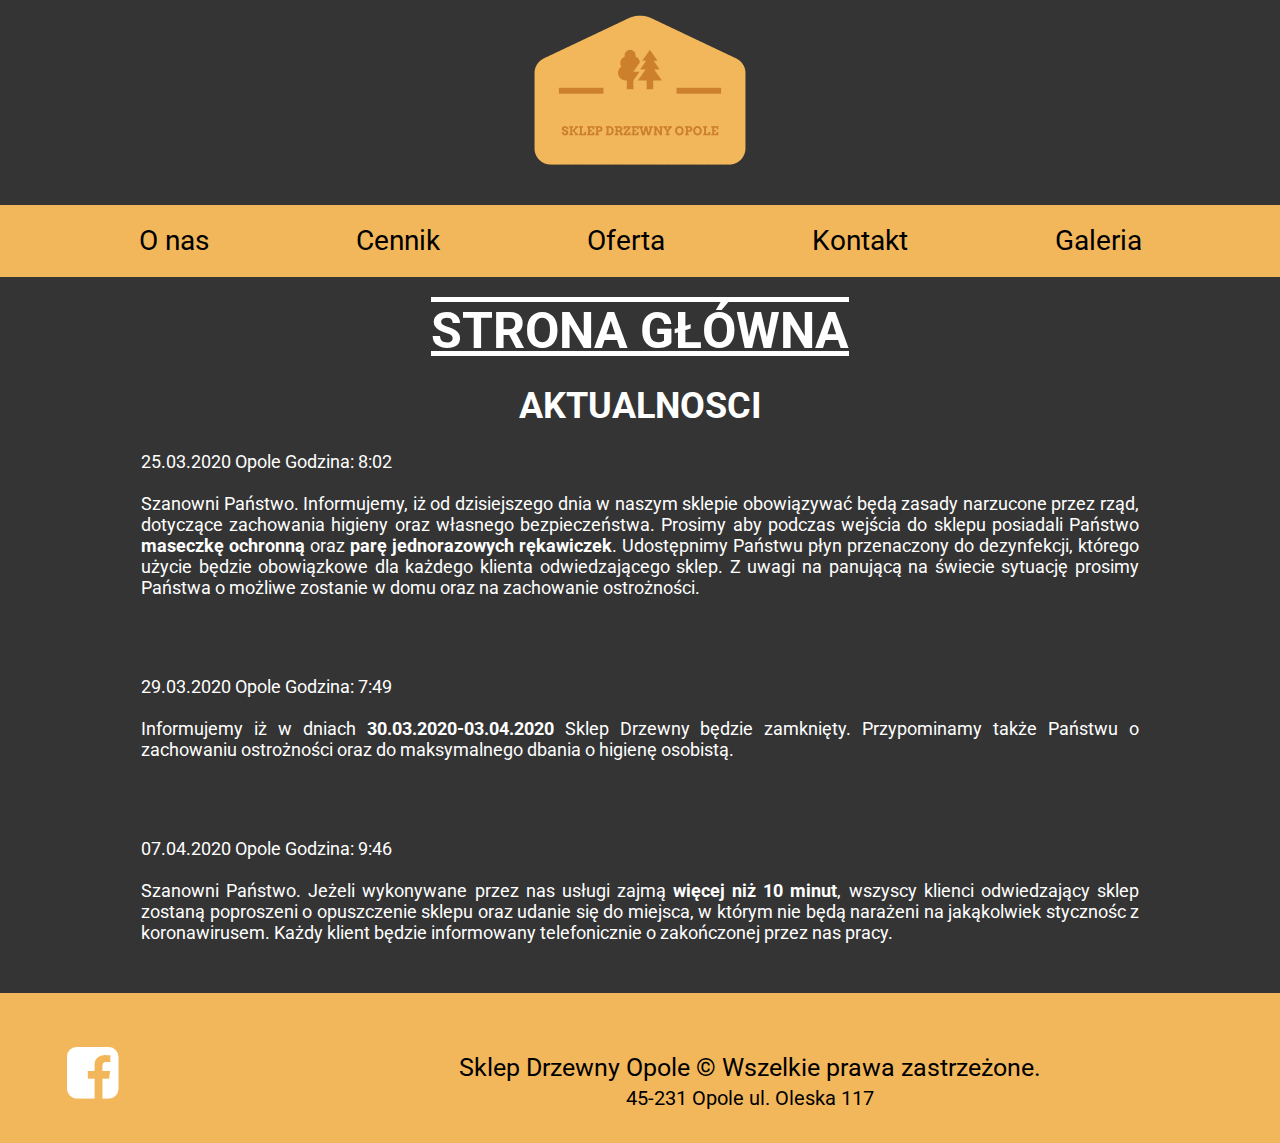
<file: index.html>
<!DOCTYPE html>
<html lang="pl">

<head>
    <meta charset="utf-8" />
    <title>SKLEP DRZEWNY</title>
    <meta name="description" content="Sklep Drzewny Opole. Ul. Oleska" />
    <meta name="keywords" content="sklep, drzewny, drewno" />
    <meta http-equiv="X-UA-Compatible" content="IE=edge,chrome=1" />
    <!--  STYLESHEETS -->
    <link rel="stylesheet" href="css/style1.css" type="text/css" />
    <link rel="stylesheet" href="css/fontello.css" type="text/css" />
    <link href="https://fonts.googleapis.com/css2?family=Roboto:ital,wght@0,300;0,700;1,400&display=swap" rel="stylesheet" />

</head>

<body>
    <div id="wrapper">
        <header>
            <div class="logotrnsp"> <!-- TODO:JEBNIJ TU H1 Z NAZWĄ JAK NIE ZADZIAŁA DIV  -->
                <a href="index.html"><img src="images/LOGOSEK1.png" alt="LOGO" /></a>
            </div>
            <nav>
                <ul class="navbar">
                    <li><a href='onas.html'>O nas</a></li>
                    <li><a href='cennik.html'>Cennik</a></li>
                    <li><a href='oferta.html'>Oferta</a></li>
                    <li><a href='kontakt.html'>Kontakt</a></li>
                    <li><a href='galeria.html'>Galeria</a></li>
                </ul>
            </nav>
        </header>
        <main>
            <h2 class="HP"> STRONA GŁÓWNA</h2>
            <div class="mainsite">
                <section class="POST">
                    <h1 class="AKTUALNOSCI">AKTUALNOSCI</h1>
                    <p class="post">
                        25.03.2020 Opole Godzina: 8:02
                        <br></br>
                        Szanowni Państwo. Informujemy, iż od dzisiejszego dnia w naszym sklepie obowiązywać będą zasady narzucone przez rząd, dotyczące zachowania higieny oraz własnego bezpieczeństwa.
                        Prosimy aby podczas wejścia do sklepu posiadali Państwo <b>maseczkę ochronną</b> oraz <b>parę jednorazowych rękawiczek</b>. Udostępnimy Państwu płyn przenaczony do dezynfekcji, którego użycie będzie obowiązkowe dla każdego klienta odwiedzającego sklep. Z uwagi na panującą na świecie sytuację prosimy Państwa o możliwe zostanie w domu oraz na zachowanie ostrożności.
                    </p>
                    <br />
                    <br />
                    <p>
                        29.03.2020 Opole Godzina: 7:49
                        <br></br>
                        Informujemy iż w dniach <b>30.03.2020-03.04.2020</b> Sklep Drzewny będzie zamknięty. Przypominamy także Państwu o zachowaniu ostrożności oraz do maksymalnego dbania o higienę osobistą.
                    </p>
                    <br />
                    <br />
                    <p>
                        07.04.2020 Opole Godzina: 9:46
                        <br></br>
                        Szanowni Państwo. Jeżeli wykonywane przez nas usługi zajmą <b>więcej niż 10 minut</b>, wszyscy klienci odwiedzający sklep zostaną poproszeni o opuszczenie sklepu oraz udanie się do miejsca, w którym nie będą narażeni na jakąkolwiek stycznośc z koronawirusem.
                        Każdy klient będzie informowany telefonicznie o zakończonej przez nas pracy.
                    </p>
                </section>


            </div>
        </main>
        <footer>
            <div class="footerdiv">
                <div class="FB">
                    <a href="https://www.facebook.com/" target="_blank" class="link"><i class="icon-facebook-squared"></i></a>
                </div>
                <div class="footerinfo">
                    Sklep Drzewny Opole &copy; Wszelkie prawa zastrzeżone.
                    <br />
                    <span class="ADRES"> 45-231 Opole ul. Oleska 117</span>
                </div>
                <div style="clear:both"></div>

            </div>

        </footer>
    </div>



</body>

</html>
</file>
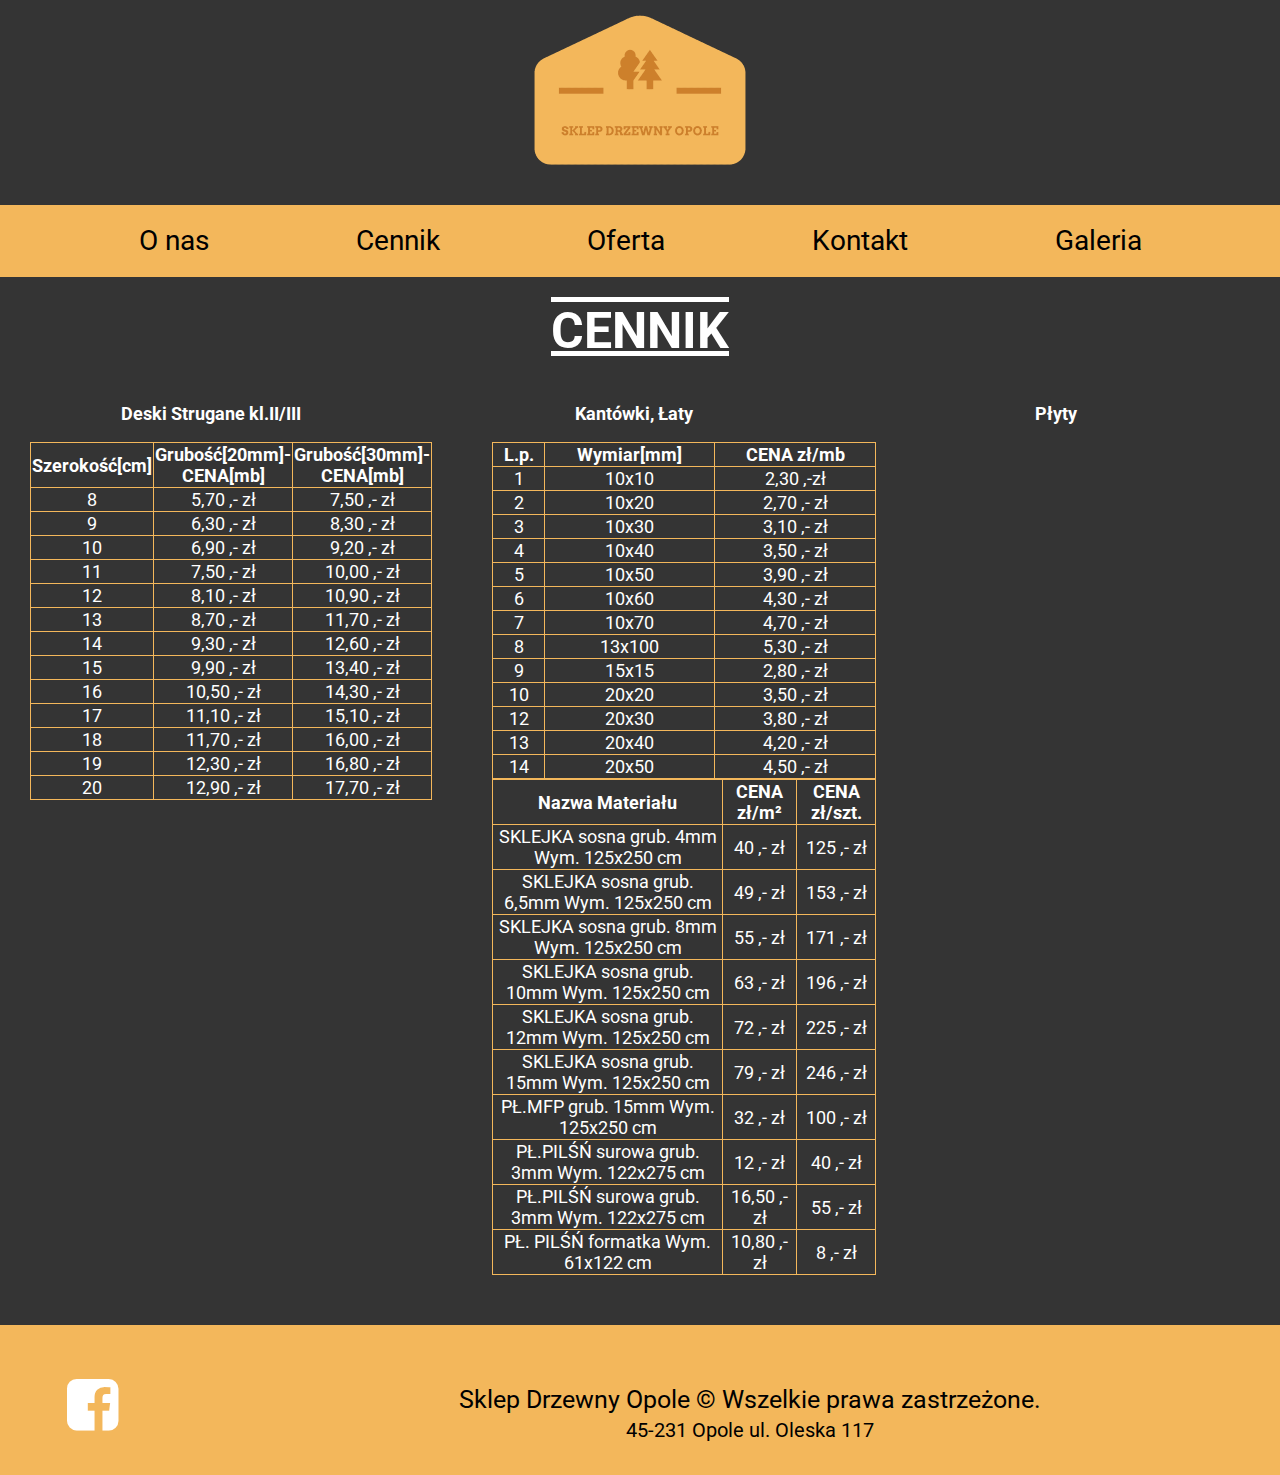
<file: cennik.html>
<!DOCTYPE html>
<html lang="pl">

<head>
    <meta charset="utf-8" />
    <title>SKLEP DRZEWNY</title>
    <meta name="description" content="Sklep Drzewny Opole. Ul. Oleska" />
    <meta name="keywords" content="sklep, drzewny, drewno" />
    <meta http-equiv="X-UA-Compatible" content="IE=edge,chrome=1" />
    <!--  STYLESHEETS -->
    <link rel="stylesheet" href="css/style1.css" type="text/css" />
    <link rel="stylesheet" href="css/fontello.css" type="text/css" />
    <link href="https://fonts.googleapis.com/css2?family=Roboto:ital,wght@0,300;0,700;1,400&display=swap" rel="stylesheet" />
    <style>
    p {
        float: left;
        width: 33%;
        text-align: center;
    }
    </style>

</head>

<body>
    <div id="wrapper">
        <header>
            <div class="logotrnsp"> <!-- TODO:JEBNIJ TU H1 Z NAZWĄ JAK NIE ZADZIAŁA DIV  -->
                <a href="index.html"><img src="images/LOGOSEK1.png" alt="LOGO" /></a>
            </div>
            <nav>
                <ul class="navbar">
                    <li><a href='onas.html'>O nas</a></li>
                    <li><a href='cennik.html'>Cennik</a></li>
                    <li><a href='oferta.html'>Oferta</a></li>
                    <li><a href='kontakt.html'>Kontakt</a></li>
                    <li><a href='galeria.html'>Galeria</a></li>
                </ul>
            </nav>
        </header>
        <main>
            <h2 class="HP"> CENNIK</h2>
            <p><b>Deski Strugane kl.II/III</b></p>
            <p><b>Kantówki, Łaty</b></p>
            <p><b>Płyty</b></p>
                <div class="TABLECONT">
                    <table style="float:left;">
                        <tr>
                            <th>Szerokość[cm]</th>
                            <th>Grubość[20mm]-CENA[mb]</th>
                            <th>Grubość[30mm]-CENA[mb]</th>
                        </tr>
                        <tr>
                            <td>8</td>
                            <td>5,70 ,- zł</td>
                            <td>7,50 ,- zł</td>
                        </tr>
                        <tr>
                            <td>9</td>
                            <td>6,30 ,- zł</td>
                            <td>8,30 ,- zł</td>
                        </tr>
                        <tr>
                            <td>10</td>
                            <td>6,90 ,- zł</td>
                            <td>9,20 ,- zł</td>
                        </tr>
                        <tr>
                            <td>11</td>
                            <td>7,50 ,- zł</td>
                            <td>10,00 ,- zł</td>
                        </tr>
                        <tr>
                            <td>12</td>
                            <td>8,10 ,- zł</td>
                            <td>10,90 ,- zł</td>
                        </tr>
                        <tr>
                            <td>13</td>
                            <td>8,70 ,- zł</td>
                            <td>11,70 ,- zł</td>
                        </tr>
                        <tr>
                            <td>14</td>
                            <td>9,30 ,- zł</td>
                            <td>12,60 ,- zł</td>
                        </tr>
                        <tr>
                            <td>15</td>
                            <td>9,90 ,- zł</td>
                            <td>13,40 ,- zł</td>
                        </tr>
                        <tr>
                            <td>16</td>
                            <td>10,50 ,- zł</td>
                            <td>14,30 ,- zł</td>
                        </tr>
                        <tr>
                            <td>17</td>
                            <td>11,10 ,- zł</td>
                            <td>15,10 ,- zł</td>
                        </tr>
                        <tr>
                            <td>18</td>
                            <td>11,70 ,- zł</td>
                            <td>16,00 ,- zł</td>
                        </tr>
                        <tr>
                            <td>19</td>
                            <td>12,30 ,- zł</td>
                            <td>16,80 ,- zł</td>
                        </tr>
                        <tr>
                            <td>20</td>
                            <td>12,90 ,- zł</td>
                            <td>17,70 ,- zł</td>
                        </tr>
                    </table>
                    <table style="float:left;">
                        <tr>
                            <th>L.p.</th>
                            <th>Wymiar[mm]</th>
                            <th>CENA zł/mb</th>
                        </tr>
                        <tr>
                            <td>1</td>
                            <td>10x10</td>
                            <td>2,30 ,-zł</td>
                        </tr>
                        <tr>
                            <td>2</td>
                            <td>10x20</td>
                            <td>2,70 ,- zł</td>
                        </tr>
                        <tr>
                            <td>3</td>
                            <td>10x30</td>
                            <td>3,10 ,- zł</td>
                        </tr>
                        <tr>
                            <td>4</td>
                            <td>10x40</td>
                            <td>3,50 ,- zł</td>
                        </tr>
                        <tr>
                            <td>5</td>
                            <td>10x50</td>
                            <td>3,90 ,- zł</td>
                        </tr>
                        <tr>
                            <td>6</td>
                            <td>10x60</td>
                            <td>4,30 ,- zł</td>
                        </tr>
                        <tr>
                            <td>7</td>
                            <td>10x70</td>
                            <td>4,70 ,- zł</td>
                        </tr>
                        <tr>
                            <td>8</td>
                            <td>13x100</td>
                            <td>5,30 ,- zł</td>
                        </tr>
                        <tr>
                            <td>9</td>
                            <td>15x15</td>
                            <td>2,80 ,- zł</td>
                        </tr>
                        <tr>
                            <td>10</td>
                            <td>20x20</td>
                            <td>3,50 ,- zł</td>
                        </tr>
                        <tr>
                            <td>12</td>
                            <td>20x30</td>
                            <td>3,80 ,- zł</td>
                        </tr>
                        <tr>
                            <td>13</td>
                            <td>20x40</td>
                            <td>4,20 ,- zł</td>
                        </tr>
                        <tr>
                            <td>14</td>
                            <td>20x50</td>
                            <td>4,50 ,- zł</td>
                        </tr>
                    </table>
                    <table style="float:left;">
                        <tr>
                            <th>Nazwa Materiału</th>
                            <th>CENA zł/m&#178;</th>
                            <th>CENA zł/szt.</th>
                        </tr>
                        <tr>
                            <td>SKLEJKA sosna grub. 4mm Wym. 125x250 cm</td>
                            <td>40 ,- zł</td>
                            <td>125 ,- zł</td>
                        </tr>
                        <tr>
                            <td>SKLEJKA sosna grub. 6,5mm Wym. 125x250 cm</td>
                            <td>49 ,- zł</td>
                            <td>153 ,- zł</td>
                        </tr>
                        <tr>
                            <td>SKLEJKA sosna grub. 8mm Wym. 125x250 cm</td>
                            <td>55 ,- zł</td>
                            <td>171 ,- zł</td>
                        </tr>
                        <tr>
                            <td>SKLEJKA sosna grub. 10mm Wym. 125x250 cm</td>
                            <td>63 ,- zł</td>
                            <td>196 ,- zł</td>
                        </tr>
                        <tr>
                            <td>SKLEJKA sosna grub. 12mm Wym. 125x250 cm</td>
                            <td>72 ,- zł</td>
                            <td>225 ,- zł</td>
                        </tr>
                        <tr>
                            <td>SKLEJKA sosna grub. 15mm Wym. 125x250 cm</td>
                            <td>79 ,- zł</td>
                            <td> 246 ,- zł</td>
                        </tr>
                        <tr>
                            <td>PŁ.MFP grub. 15mm Wym. 125x250 cm</td>
                            <td>32 ,- zł</td>
                            <td>100 ,- zł</td>
                        </tr>
                        <tr>
                            <td>PŁ.PILŚŃ surowa grub. 3mm Wym. 122x275 cm</td>
                            <td>12 ,- zł</td>
                            <td>40 ,- zł</td>
                        </tr>
                        <tr>
                            <td>PŁ.PILŚŃ surowa grub. 3mm Wym. 122x275 cm</td>
                            <td>16,50 ,- zł</td>
                            <td>55 ,- zł</td>
                        </tr>
                        <tr>
                            <td>PŁ. PILŚŃ formatka Wym. 61x122 cm</td>
                            <td>10,80 ,- zł</td>
                            <td>8 ,- zł</td>
                        </tr>

                    </table>
                    <div style="clear:both"></div>
                </div>
        </main>
        <footer>
            <div class="footerdiv">
                <div class="FB">
                    <a href="https://www.facebook.com/" target="_blank" class="link"><i class="icon-facebook-squared"></i></a>
                </div>
                <div class="footerinfo">
                    Sklep Drzewny Opole &copy; Wszelkie prawa zastrzeżone.
                    <br />
                    <span class="ADRES"> 45-231 Opole ul. Oleska 117</span>
                </div>
                <div style="clear:both"></div>

            </div>

        </footer>
    </div>



</body>

</html>
</file>
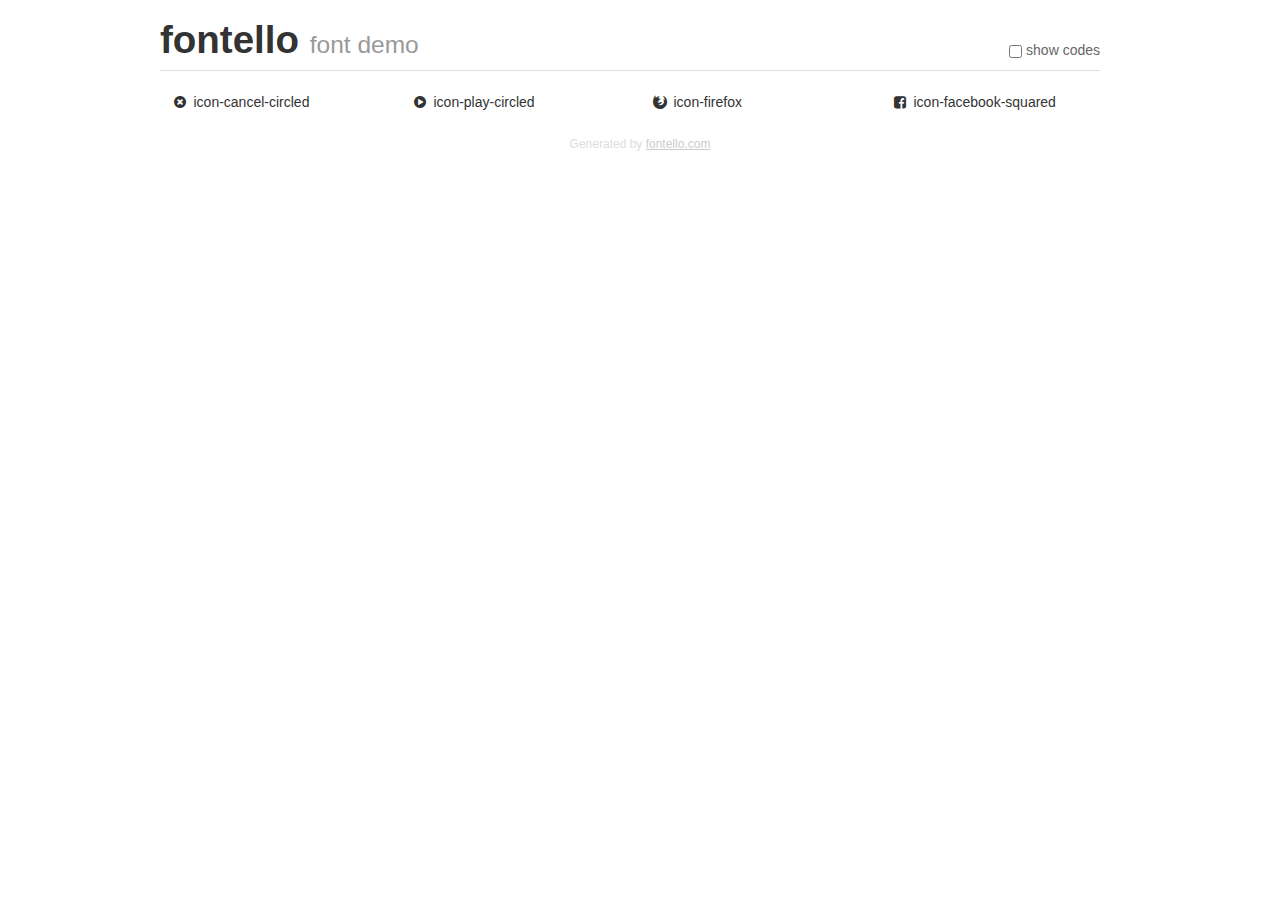
<file: demo.html>
<!DOCTYPE html>
<html>
  <head><!--[if lt IE 9]><script language="javascript" type="text/javascript" src="//html5shim.googlecode.com/svn/trunk/html5.js"></script><![endif]-->
    <meta charset="UTF-8"><style>/*
 * Bootstrap v2.2.1
 *
 * Copyright 2012 Twitter, Inc
 * Licensed under the Apache License v2.0
 * http://www.apache.org/licenses/LICENSE-2.0
 *
 * Designed and built with all the love in the world @twitter by @mdo and @fat.
 */
.clearfix {
  *zoom: 1;
}
.clearfix:before,
.clearfix:after {
  display: table;
  content: "";
  line-height: 0;
}
.clearfix:after {
  clear: both;
}
html {
  font-size: 100%;
  -webkit-text-size-adjust: 100%;
  -ms-text-size-adjust: 100%;
}
a:focus {
  outline: thin dotted #333;
  outline: 5px auto -webkit-focus-ring-color;
  outline-offset: -2px;
}
a:hover,
a:active {
  outline: 0;
}
button,
input,
select,
textarea {
  margin: 0;
  font-size: 100%;
  vertical-align: middle;
}
button,
input {
  *overflow: visible;
  line-height: normal;
}
button::-moz-focus-inner,
input::-moz-focus-inner {
  padding: 0;
  border: 0;
}
body {
  margin: 0;
  font-family: "Helvetica Neue", Helvetica, Arial, sans-serif;
  font-size: 14px;
  line-height: 20px;
  color: #333;
  background-color: #fff;
}
a {
  color: #08c;
  text-decoration: none;
}
a:hover {
  color: #005580;
  text-decoration: underline;
}
.row {
  margin-left: -20px;
  *zoom: 1;
}
.row:before,
.row:after {
  display: table;
  content: "";
  line-height: 0;
}
.row:after {
  clear: both;
}
[class*="span"] {
  float: left;
  min-height: 1px;
  margin-left: 20px;
}
.container,
.navbar-static-top .container,
.navbar-fixed-top .container,
.navbar-fixed-bottom .container {
  width: 940px;
}
.span12 {
  width: 940px;
}
.span11 {
  width: 860px;
}
.span10 {
  width: 780px;
}
.span9 {
  width: 700px;
}
.span8 {
  width: 620px;
}
.span7 {
  width: 540px;
}
.span6 {
  width: 460px;
}
.span5 {
  width: 380px;
}
.span4 {
  width: 300px;
}
.span3 {
  width: 220px;
}
.span2 {
  width: 140px;
}
.span1 {
  width: 60px;
}
[class*="span"].pull-right,
.row-fluid [class*="span"].pull-right {
  float: right;
}
.container {
  margin-right: auto;
  margin-left: auto;
  *zoom: 1;
}
.container:before,
.container:after {
  display: table;
  content: "";
  line-height: 0;
}
.container:after {
  clear: both;
}
p {
  margin: 0 0 10px;
}
.lead {
  margin-bottom: 20px;
  font-size: 21px;
  font-weight: 200;
  line-height: 30px;
}
small {
  font-size: 85%;
}
h1 {
  margin: 10px 0;
  font-family: inherit;
  font-weight: bold;
  line-height: 20px;
  color: inherit;
  text-rendering: optimizelegibility;
}
h1 small {
  font-weight: normal;
  line-height: 1;
  color: #999;
}
h1 {
  line-height: 40px;
}
h1 {
  font-size: 38.5px;
}
h1 small {
  font-size: 24.5px;
}
body {
  margin-top: 90px;
}
.header {
  position: fixed;
  top: 0;
  left: 50%;
  margin-left: -480px;
  background-color: #fff;
  border-bottom: 1px solid #ddd;
  padding-top: 10px;
  z-index: 10;
}
.footer {
  color: #ddd;
  font-size: 12px;
  text-align: center;
  margin-top: 20px;
}
.footer a {
  color: #ccc;
  text-decoration: underline;
}
.the-icons {
  font-size: 14px;
  line-height: 24px;
}
.switch {
  position: absolute;
  right: 0;
  bottom: 10px;
  color: #666;
}
.switch input {
  margin-right: 0.3em;
}
.codesOn .i-name {
  display: none;
}
.codesOn .i-code {
  display: inline;
}
.i-code {
  display: none;
}
@font-face {
      font-family: 'fontello';
      src: url('./font/fontello.eot?74017605');
      src: url('./font/fontello.eot?74017605#iefix') format('embedded-opentype'),
           url('./font/fontello.woff?74017605') format('woff'),
           url('./font/fontello.ttf?74017605') format('truetype'),
           url('./font/fontello.svg?74017605#fontello') format('svg');
      font-weight: normal;
      font-style: normal;
    }
     
     
    .demo-icon
    {
      font-family: "fontello";
      font-style: normal;
      font-weight: normal;
      speak: none;
     
      display: inline-block;
      text-decoration: inherit;
      width: 1em;
      margin-right: .2em;
      text-align: center;
      /* opacity: .8; */
     
      /* For safety - reset parent styles, that can break glyph codes*/
      font-variant: normal;
      text-transform: none;
     
      /* fix buttons height, for twitter bootstrap */
      line-height: 1em;
     
      /* Animation center compensation - margins should be symmetric */
      /* remove if not needed */
      margin-left: .2em;
     
      /* You can be more comfortable with increased icons size */
      /* font-size: 120%; */
     
      /* Font smoothing. That was taken from TWBS */
      -webkit-font-smoothing: antialiased;
      -moz-osx-font-smoothing: grayscale;
     
      /* Uncomment for 3D effect */
      /* text-shadow: 1px 1px 1px rgba(127, 127, 127, 0.3); */
    }
     </style>
    <link rel="stylesheet" href="css/animation.css"><!--[if IE 7]><link rel="stylesheet" href="css/" + font.fontname + "-ie7.css"><![endif]-->
    <script>
      function toggleCodes(on) {
        var obj = document.getElementById('icons');
      
        if (on) {
          obj.className += ' codesOn';
        } else {
          obj.className = obj.className.replace(' codesOn', '');
        }
      }
      
    </script>
  </head>
  <body>
    <div class="container header">
      <h1>fontello <small>font demo</small></h1>
      <label class="switch">
        <input type="checkbox" onclick="toggleCodes(this.checked)">show codes
      </label>
    </div>
    <div class="container" id="icons">
      <div class="row">
        <div class="the-icons span3" title="Code: 0xe800"><i class="demo-icon icon-cancel-circled">&#xe800;</i> <span class="i-name">icon-cancel-circled</span><span class="i-code">0xe800</span></div>
        <div class="the-icons span3" title="Code: 0xf144"><i class="demo-icon icon-play-circled">&#xf144;</i> <span class="i-name">icon-play-circled</span><span class="i-code">0xf144</span></div>
        <div class="the-icons span3" title="Code: 0xf269"><i class="demo-icon icon-firefox">&#xf269;</i> <span class="i-name">icon-firefox</span><span class="i-code">0xf269</span></div>
        <div class="the-icons span3" title="Code: 0xf308"><i class="demo-icon icon-facebook-squared">&#xf308;</i> <span class="i-name">icon-facebook-squared</span><span class="i-code">0xf308</span></div>
      </div>
    </div>
    <div class="container footer">Generated by <a href="http://fontello.com">fontello.com</a></div>
  </body>
</html>
</file>
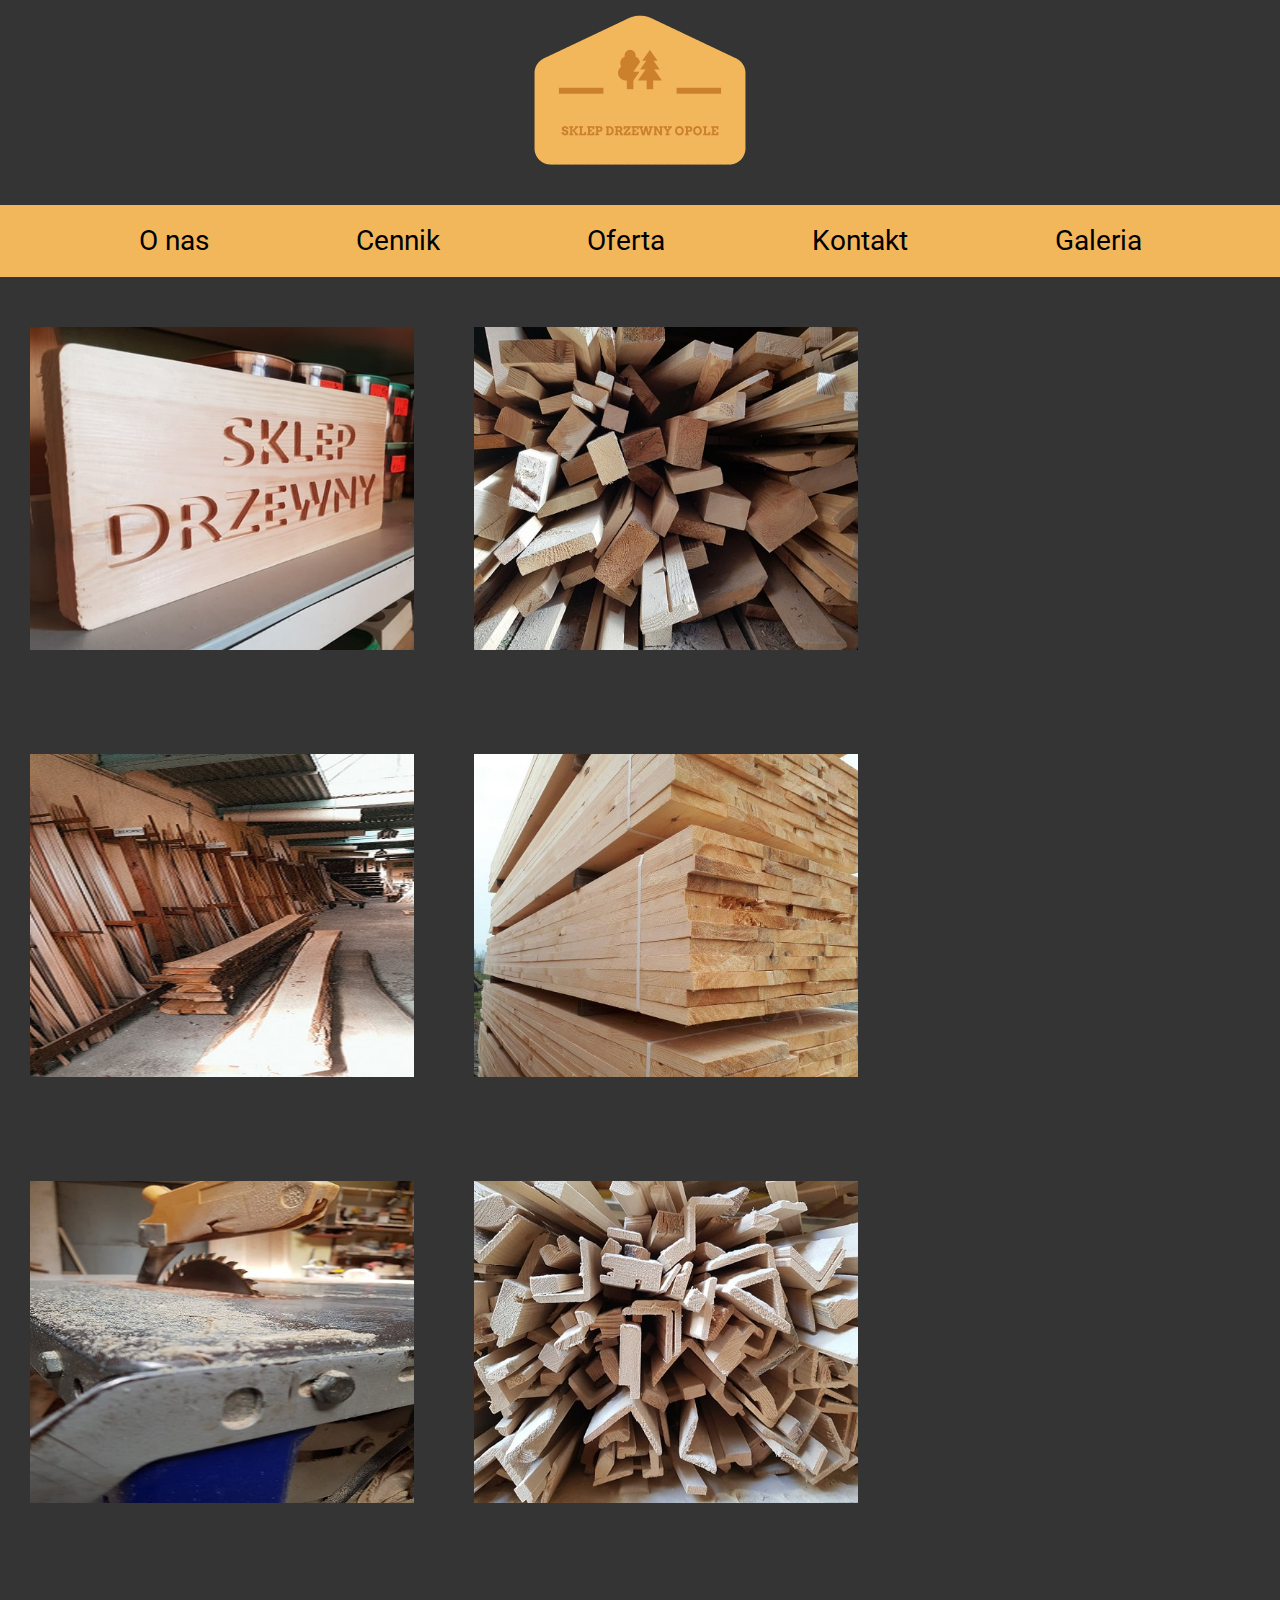
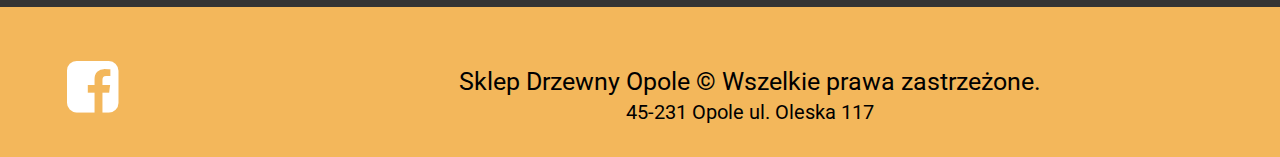
<file: galeria.html>
<!DOCTYPE html>
<html lang="pl">

<head>
    <meta charset="utf-8" >
    <title>SKLEP DRZEWNY</title>
    <meta name="description" content="Sklep Drzewny Opole. Ul. Oleska" >
    <meta name="keywords" content="sklep, drzewny, drewno" >
    <meta http-equiv="X-UA-Compatible" content="IE=edge,chrome=1" >
    <!--  STYLESHEETS -->
    <link rel="stylesheet" href="css/style1.css" type="text/css" >
    <link rel="stylesheet" href="css/fontello.css" type="text/css" >
    <link href="https://fonts.googleapis.com/css2?family=Roboto:ital,wght@0,300;0,700;1,400&display=swap" rel="stylesheet" >
    <link rel="stylesheet" href="css/lightbox.min.css" >
    <script src="js/lightbox-plus-jquery.min.js"></script>
</head>

<body>
    <div id="wrapper">
        <header>
            <div class="logotrnsp"> <!-- TODO:ZRÓB TU H1 Z NAZWĄ JAK NIE ZADZIAŁA DIV  -->
                <a href="index.html"><img src="images/LOGOSEK1.png" alt="LOGO" /></a>
            </div>
            <nav>
                <ul class="navbar">
                    <li><a href='onas.html'>O nas</a></li>
                    <li><a href='cennik.html'>Cennik</a></li>
                    <li><a href='oferta.html'>Oferta</a></li>
                    <li><a href='kontakt.html'>Kontakt</a></li>
                    <li><a href='galeria.html'>Galeria</a></li>
                </ul>
            </nav>
        </header>
        <main>
            <div class="GALERIA-CONT">
                <div class="GALERIA">
                    <a href="galeria/deska-big.jpg" data-lightbox="galerija"><img src="galeria/deska.png" alt="img"></a>
                </div>
                <div class="GALERIA">
                    <a href="galeria/klocki-big.jpg" data-lightbox="galerija"><img src="galeria/klocki.jpg" alt="img"></a>
                </div>
                <div class="GALERIA">
                    <a href="galeria/lewa-big.jpg" data-lightbox="galerija"><img src="galeria/lewa.jpg" alt="img"></a>
                </div>
                <div class="GALERIA">
                    <a href="galeria/dechy-big.jpg" data-lightbox="galerija"><img src="galeria/dechy.jpg" alt="img"></a>
                </div>
                <div class="GALERIA">
                    <a href="galeria/pila-big.jpg" data-lightbox="galerija"><img src="galeria/pila.jpg" alt="img"></a>
                </div>
                <div class="GALERIA">
                    <a href="galeria/wzorki-big.jpg" data-lightbox="galerija"><img src="galeria/wzorki.jpg" alt="img"></a>
                </div>
            </div>
        </main>
        <footer>
            <div class="footerdiv">
                <div class="FB">
                    <a href="https://www.facebook.com/" target="_blank" class="link"><i class="icon-facebook-squared"></i></a>
                </div>
                <div class="footerinfo">
                    Sklep Drzewny Opole &copy; Wszelkie prawa zastrzeżone.
                    <br />
                    <span class="ADRES"> 45-231 Opole ul. Oleska 117</span>
                </div>
                <div style="clear:both"></div>

            </div>

        </footer>
    </div>



</body>

</html>
</file>
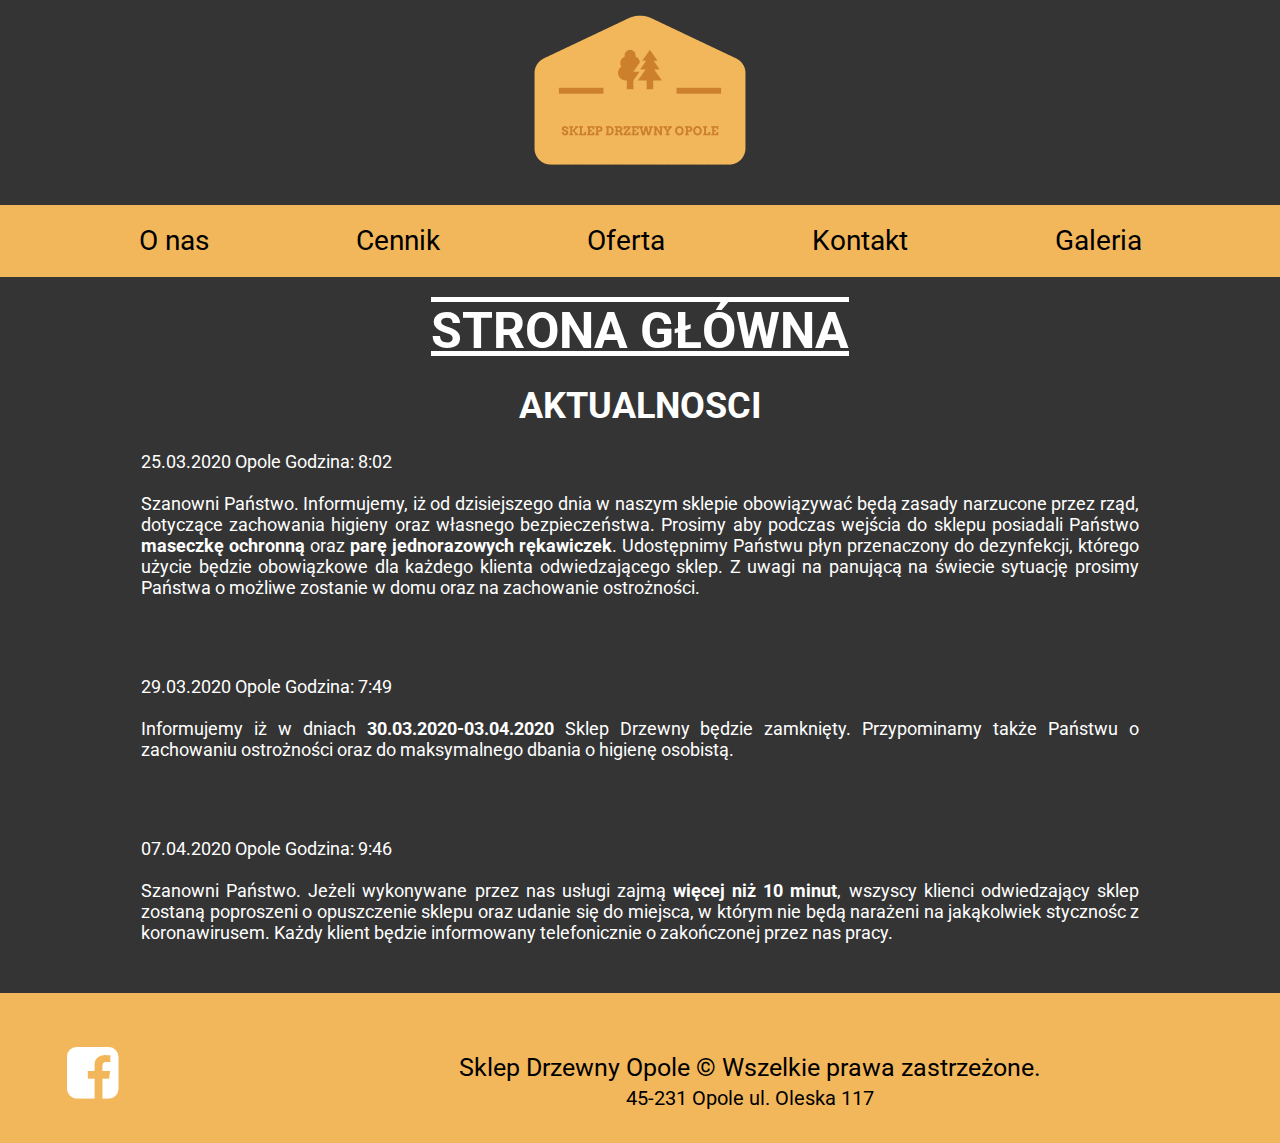
<file: index1.html>
<!DOCTYPE html>
<html lang="pl">

<head>
    <meta charset="utf-8" />
    <title>SKLEP DRZEWNY</title>
    <meta name="description" content="Sklep Drzewny Opole. Ul. Oleska" />
    <meta name="keywords" content="sklep, drzewny, drewno" />
    <meta http-equiv="X-UA-Compatible" content="IE=edge,chrome=1" />
    <!--  STYLESHEETS -->
    <link rel="stylesheet" href="css/style1.css" type="text/css" />
    <link rel="stylesheet" href="css/fontello.css" type="text/css" />
    <link href="https://fonts.googleapis.com/css2?family=Roboto:ital,wght@0,300;0,700;1,400&display=swap" rel="stylesheet" />

</head>

<body>
    <div id="wrapper">
        <header>
            <div class="logotrnsp"> <!-- TODO:JEBNIJ TU H1 Z NAZWĄ JAK NIE ZADZIAŁA DIV  -->
                <a href="index1.html"><img src="images/LOGOSEK1.png" alt="LOGO" /></a>
            </div>
            <nav>
                <ul class="navbar">
                    <li><a href='onas.html'>O nas</a></li>
                    <li><a href='cennik.html'>Cennik</a></li>
                    <li><a href='oferta.html'>Oferta</a></li>
                    <li><a href='kontakt.html'>Kontakt</a></li>
                    <li><a href='galeria.html'>Galeria</a></li>
                </ul>
            </nav>
        </header>
        <main>
            <h2 class="HP"> STRONA GŁÓWNA</h2>
            <div class="mainsite">
                <section class="POST">
                    <h1 class="AKTUALNOSCI">AKTUALNOSCI</h1>
                    <p class="post">
                        25.03.2020 Opole Godzina: 8:02
                        <br></br>
                        Szanowni Państwo. Informujemy, iż od dzisiejszego dnia w naszym sklepie obowiązywać będą zasady narzucone przez rząd, dotyczące zachowania higieny oraz własnego bezpieczeństwa.
                        Prosimy aby podczas wejścia do sklepu posiadali Państwo <b>maseczkę ochronną</b> oraz <b>parę jednorazowych rękawiczek</b>. Udostępnimy Państwu płyn przenaczony do dezynfekcji, którego użycie będzie obowiązkowe dla każdego klienta odwiedzającego sklep. Z uwagi na panującą na świecie sytuację prosimy Państwa o możliwe zostanie w domu oraz na zachowanie ostrożności.
                    </p>
                    <br />
                    <br />
                    <p>
                        29.03.2020 Opole Godzina: 7:49
                        <br></br>
                        Informujemy iż w dniach <b>30.03.2020-03.04.2020</b> Sklep Drzewny będzie zamknięty. Przypominamy także Państwu o zachowaniu ostrożności oraz do maksymalnego dbania o higienę osobistą.
                    </p>
                    <br />
                    <br />
                    <p>
                        07.04.2020 Opole Godzina: 9:46
                        <br></br>
                        Szanowni Państwo. Jeżeli wykonywane przez nas usługi zajmą <b>więcej niż 10 minut</b>, wszyscy klienci odwiedzający sklep zostaną poproszeni o opuszczenie sklepu oraz udanie się do miejsca, w którym nie będą narażeni na jakąkolwiek stycznośc z koronawirusem.
                        Każdy klient będzie informowany telefonicznie o zakończonej przez nas pracy.
                    </p>
                </section>


            </div>
        </main>
        <footer>
            <div class="footerdiv">
                <div class="FB">
                    <a href="https://www.facebook.com/" target="_blank" class="link"><i class="icon-facebook-squared"></i></a>
                </div>
                <div class="footerinfo">
                    Sklep Drzewny Opole &copy; Wszelkie prawa zastrzeżone.
                    <br />
                    <span class="ADRES"> 45-231 Opole ul. Oleska 117</span>
                </div>
                <div style="clear:both"></div>

            </div>

        </footer>
    </div>



</body>

</html>
</file>
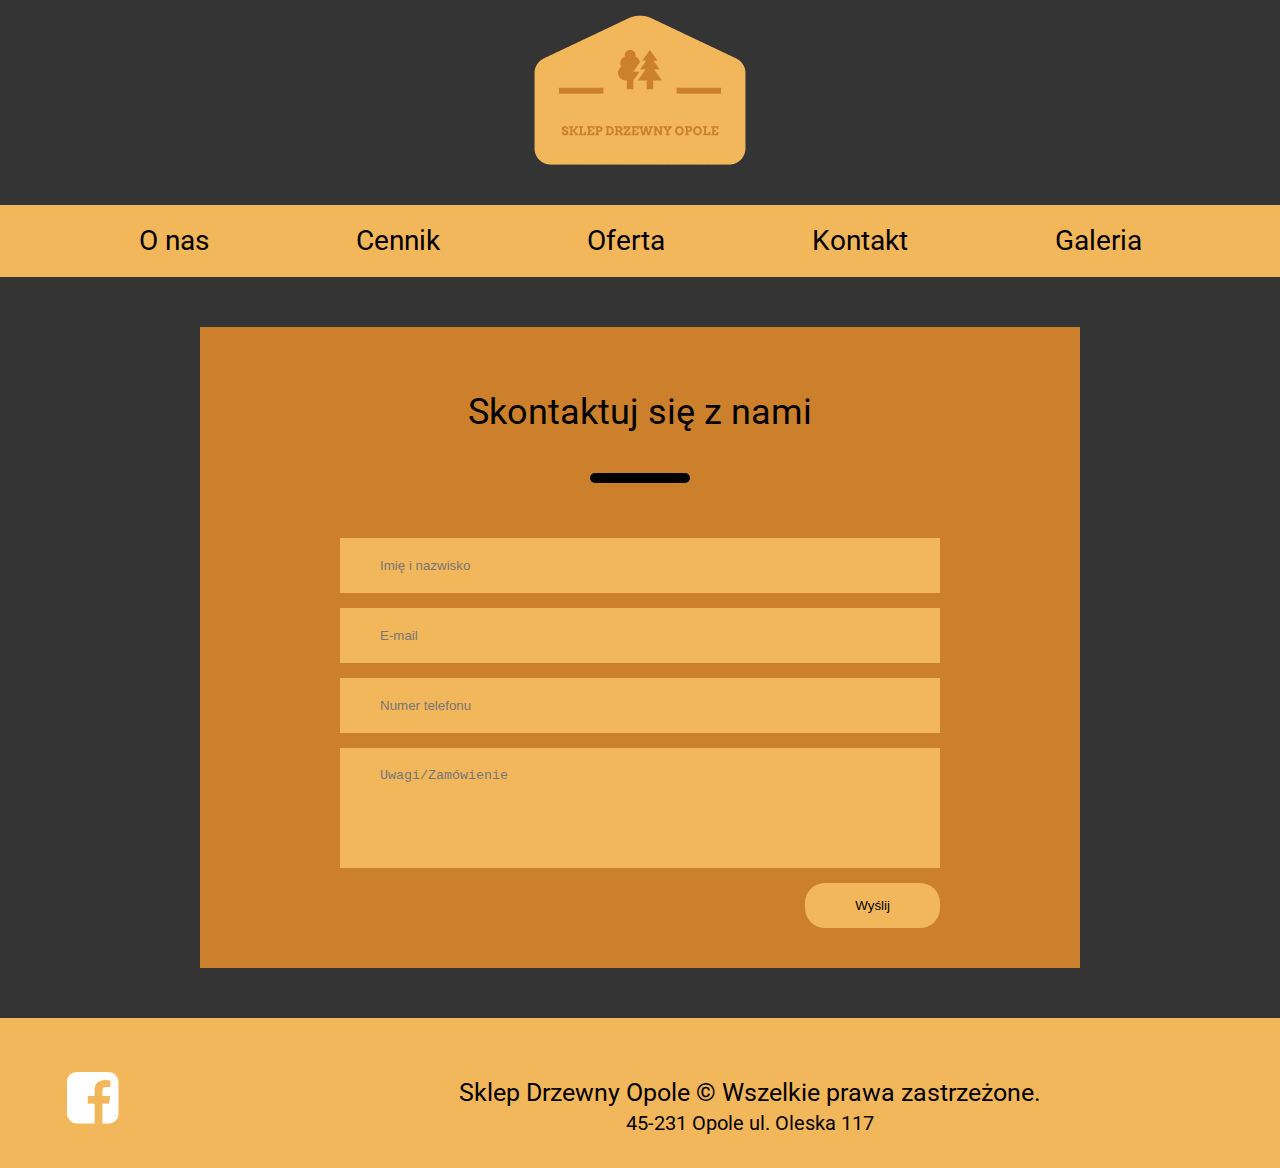
<file: kontakt.html>
<!DOCTYPE html>
<html lang="pl">

<head>
    <meta charset="utf-8" />
    <title>SKLEP DRZEWNY</title>
    <meta name="description" content="Sklep Drzewny Opole. Ul. Oleska" />
    <meta name="keywords" content="sklep, drzewny, drewno" />
    <meta http-equiv="X-UA-Compatible" content="IE=edge,chrome=1" />
    <!--  STYLESHEETS -->
    <link rel="stylesheet" href="css/style1.css" type="text/css" />
    <link rel="stylesheet" href="css/fontello.css" type="text/css" />
    <link href="https://fonts.googleapis.com/css2?family=Roboto:ital,wght@0,300;0,700;1,400&display=swap" rel="stylesheet" />
</head>

<body>
    <div id="wrapper">
        <header>
            <div class="logotrnsp"> <!-- TODO:JEBNIJ TU H1 Z NAZWĄ JAK NIE ZADZIAŁA DIV  -->
                <a href="index.html"><img src="images/LOGOSEK1.png" alt="LOGO" /></a>
            </div>
            <nav>
                <ul class="navbar">
                    <li><a href='onas.html'>O nas</a></li>
                    <li><a href='cennik.html'>Cennik</a></li>
                    <li><a href='oferta.html'>Oferta</a></li>
                    <li><a href='kontakt.html'>Kontakt</a></li>
                    <li><a href='galeria.html'>Galeria</a></li>
                </ul>
            </nav>
        </header>
        <main>
            <div class="SK">
                <h1>Skontaktuj się z nami</h1>
                <div class="BORD"></div>
                <form class="FORM-K" action="index.html" method="post">
                <input class="SK-TEKST" type="text" placeholder="Imię i nazwisko">
                <input class="SK-TEKST" type="text" placeholder="E-mail">
                <input class="SK-TEKST" type="text" placeholder="Numer telefonu">
                <textarea class="SK-TEKST" placeholder="Uwagi/Zamówienie"></textarea>
                <input class="SK-BUTTON" type="submit" value="Wyślij">
                </form>

            </div>
        </main>
        <footer>
            <div class="footerdiv">
                <div class="FB">
                    <a href="https://www.facebook.com/" target="_blank" class="link"><i class="icon-facebook-squared"></i></a>
                </div>
                <div class="footerinfo">
                    Sklep Drzewny Opole &copy; Wszelkie prawa zastrzeżone.
                    <br />
                    <span class="ADRES"> 45-231 Opole ul. Oleska 117</span>
                </div>
                <div style="clear:both"></div>

            </div>

        </footer>
    </div>



</body>

</html>
</file>
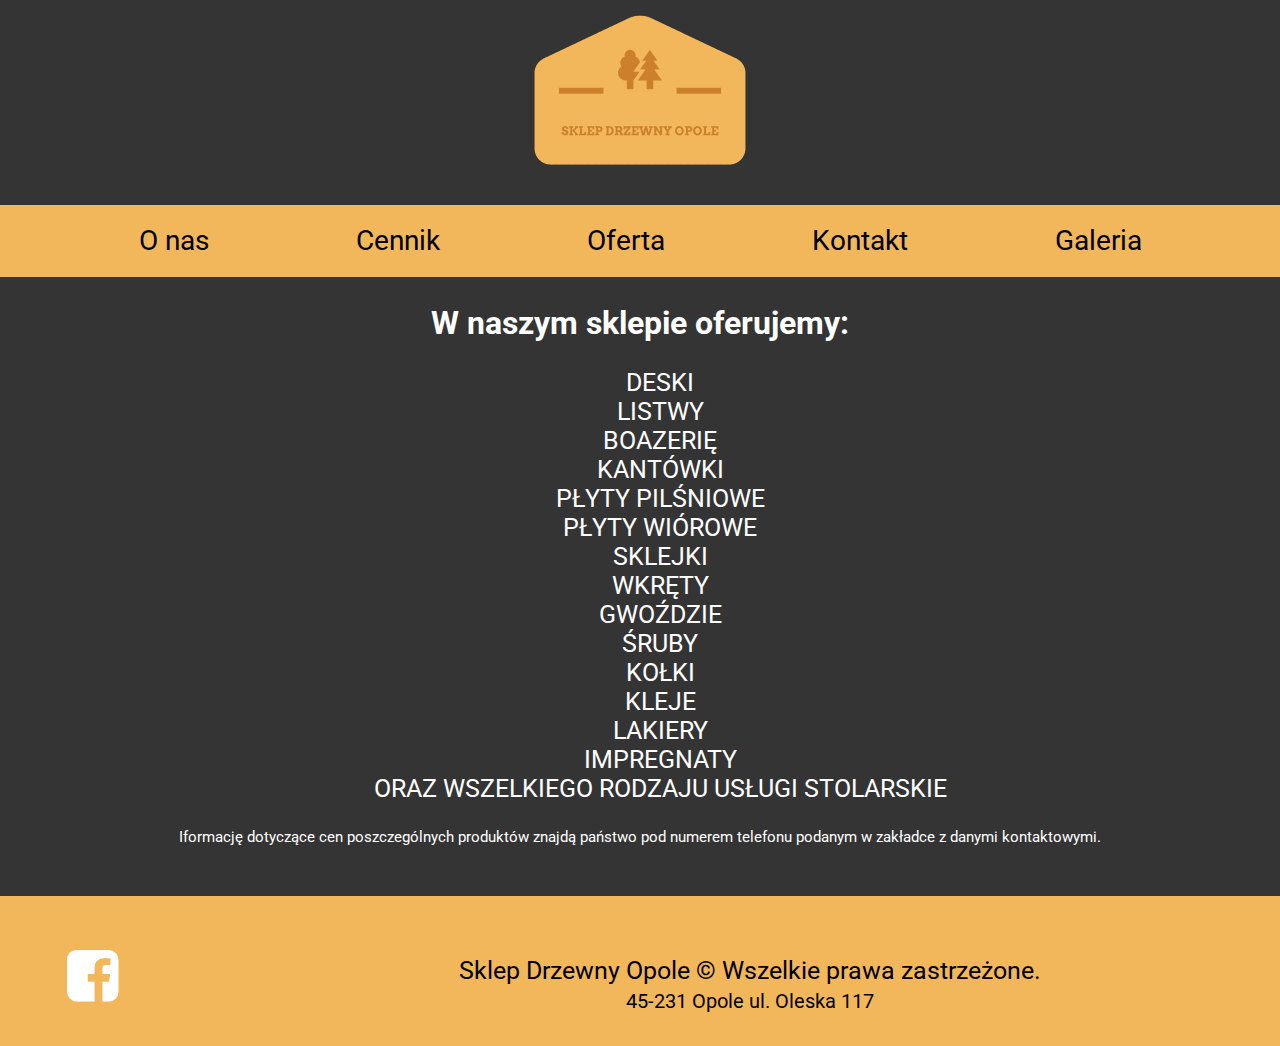
<file: oferta.html>
<!DOCTYPE html>
<html lang="pl">

<head>
    <meta charset="utf-8" />
    <title>SKLEP DRZEWNY</title>
    <meta name="description" content="Sklep Drzewny Opole. Ul. Oleska" />
    <meta name="keywords" content="sklep, drzewny, drewno" />
    <meta http-equiv="X-UA-Compatible" content="IE=edge,chrome=1" />
    <!--  STYLESHEETS -->
    <link rel="stylesheet" href="css/style1.css" type="text/css" />
    <link rel="stylesheet" href="css/fontello.css" type="text/css" />
    <link href="https://fonts.googleapis.com/css2?family=Roboto:ital,wght@0,300;0,700;1,400&display=swap" rel="stylesheet" />

</head>

<body>
    <div id="wrapper">
        <header>
            <div class="logotrnsp"> <!-- TODO:JEBNIJ TU H1 Z NAZWĄ JAK NIE ZADZIAŁA DIV  -->
                <a href="index.html"><img src="images/LOGOSEK1.png" alt="LOGO" /></a>
            </div>
            <nav>
                <ul class="navbar">
                    <li><a href='onas.html'>O nas</a></li>
                    <li><a href='cennik.html'>Cennik</a></li>
                    <li><a href='oferta.html'>Oferta</a></li>
                    <li><a href='kontakt.html'>Kontakt</a></li>
                    <li><a href='galeria.html'>Galeria</a></li>
                </ul>
            </nav>
        </header>
        <main>
            <h2 class="offer-header"> W naszym sklepie oferujemy:</h2>
            <div class="offer">
                <ul class="offer-ul">
                    <li>DESKI</li>
                    <li>LISTWY</li>
                    <li>BOAZERIĘ</li>
                    <li>KANTÓWKI</li>
                    <li>PŁYTY PILŚNIOWE</li>
                    <li>PŁYTY WIÓROWE</li>
                    <li>SKLEJKI</li>
                    <li>WKRĘTY</li>
                    <li>GWOŹDZIE</li>
                    <li>ŚRUBY</li>
                    <li>KOŁKI</li>
                    <li>KLEJE</li>
                    <li>LAKIERY</li>
                    <li>IMPREGNATY</li>
                    <li>ORAZ WSZELKIEGO RODZAJU USŁUGI STOLARSKIE</li>
                </ul>
                <p style="font-size:15px;">Iformację dotyczące cen poszczególnych produktów znajdą państwo pod numerem telefonu podanym w zakładce z danymi kontaktowymi.</p>
            </div>
        </main>
        <footer>
            <div class="footerdiv">
                <div class="FB">
                    <a href="https://www.facebook.com/" target="_blank" class="link"><i class="icon-facebook-squared"></i></a>
                </div>
                <div class="footerinfo">
                    Sklep Drzewny Opole &copy; Wszelkie prawa zastrzeżone.
                    <br />
                    <span class="ADRES"> 45-231 Opole ul. Oleska 117</span>
                </div>
                <div style="clear:both"></div>

            </div>

        </footer>
    </div>



</body>

</html>
</file>
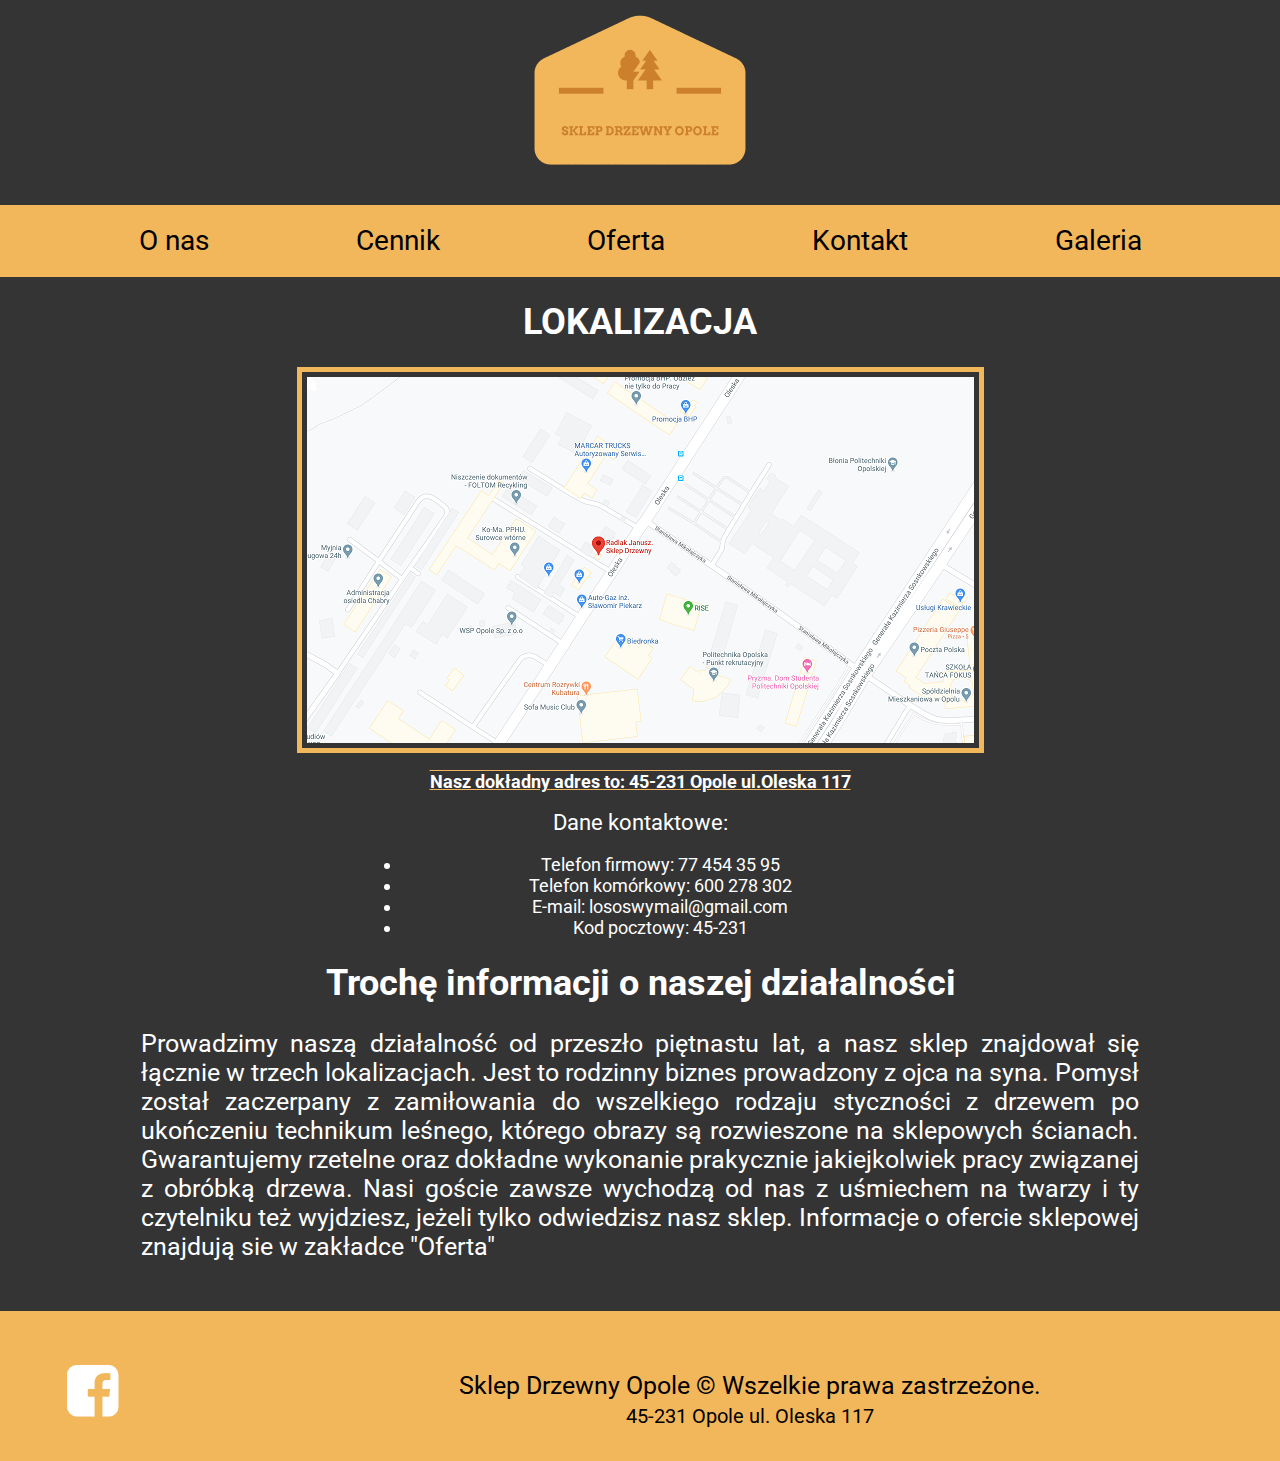
<file: onas.html>
<!DOCTYPE html>
<html lang="pl">

<head>
    <meta charset="utf-8" />
    <title>SKLEP DRZEWNY</title>
    <meta name="description" content="Sklep Drzewny Opole. Ul. Oleska" />
    <meta name="keywords" content="sklep, drzewny, drewno" />
    <meta http-equiv="X-UA-Compatible" content="IE=edge,chrome=1" />
    <!--  STYLESHEETS -->
    <link rel="stylesheet" href="css/style1.css" type="text/css" />
    <link rel="stylesheet" href="css/fontello.css" type="text/css" />
    <link href="https://fonts.googleapis.com/css2?family=Roboto:ital,wght@0,300;0,700;1,400&display=swap" rel="stylesheet" />
    <link rel="stylesheet" href="css/lightbox.min.css" >
    <script src="js/lightbox-plus-jquery.min.js"></script>

</head>

<body>
    <div id="wrapper">
        <header>
            <div class="logotrnsp"> <!-- TODO:JEBNIJ TU H1 Z NAZWĄ JAK NIE ZADZIAŁA DIV  -->
                <a href="index.html"><img src="images/LOGOSEK1.png" alt="LOGO" href="index1.html" /></a>
            </div>
            <nav>
                <ul class="navbar">
                    <li><a href='onas.html'>O nas</a></li>
                    <li><a href='cennik.html'>Cennik</a></li>
                    <li><a href='oferta.html'>Oferta</a></li>
                    <li><a href='kontakt.html'>Kontakt</a></li>
                    <li><a href='galeria.html'>Galeria</a></li>
                </ul>
            </nav>
        </header>
        <main>
            <div class="mainsite">
                <h1 class="LOCATION">LOKALIZACJA</h1>
                <div class="mapa">
                    <a href="images/mapka-big.png" data-lightbox="mapkens"><img src="images/mapka.png" alt="img"></a>
                </div>
                <div class="DANE">
                    <p style="text-decoration:underline overline #f3b75b;"><b>Nasz dokładny adres to: 45-231 Opole ul.Oleska 117</b></p>
                    <div class="DANEKONTAKT">
                        <h2 id="dane-kont-ul">Dane kontaktowe:</h6>
                        <ul class="kontakty">
                            <li><a>Telefon firmowy: 77 454 35 95</a></li>
                            <li><a>Telefon komórkowy: 600 278 302</a></li>
                            <li><a>E-mail: lososwymail@gmail.com</a></li>
                            <li><a>Kod pocztowy: 45-231</a></li>
                        </ul>
                    </div>
                </div>
                <div class="HISTORYINFO">
                    <h1 class="history-info-header">Trochę informacji o naszej działalności</h1>
                    <div class="history-info-text">
                    <p>Prowadzimy naszą działalność od przeszło piętnastu lat, a nasz sklep znajdował się łącznie w trzech lokalizacjach. Jest to rodzinny biznes prowadzony z ojca na syna. Pomysł został zaczerpany z zamiłowania do wszelkiego rodzaju styczności z drzewem po ukończeniu technikum leśnego, którego obrazy są rozwieszone na sklepowych ścianach. Gwarantujemy rzetelne oraz dokładne wykonanie prakycznie jakiejkolwiek pracy związanej z obróbką drzewa. Nasi goście zawsze wychodzą od nas z uśmiechem na twarzy i ty czytelniku też wyjdziesz, jeżeli tylko odwiedzisz nasz sklep. Informacje o ofercie sklepowej znajdują sie w zakładce "Oferta"</p>
                    </div>
                </div>



            </div>
        </main>
        <footer>
            <div class="footerdiv">
                <div class="FB">
                    <a href="https://www.facebook.com/" target="_blank" class="link"><i class="icon-facebook-squared"></i></a>
                </div>
                <div class="footerinfo">
                    Sklep Drzewny Opole &copy; Wszelkie prawa zastrzeżone.
                    <br />
                    <span class="ADRES"> 45-231 Opole ul. Oleska 117</span>
                </div>
                <div style="clear:both"></div>

            </div>

        </footer>
    </div>



</body>

</html>
</file>
<file: css/style1.css>
body {
    background-color: #343434;
    margin: 0;
    color: white;
    font-family: 'Roboto', sans-serif;
    font-size: 18px;
}
#wrapper {

}
/* TODO:ZOSTAW TO JAK NIE ZADZIAŁAJADIVY Z LOGO
h1.nazwa {
    font-size: 50px;
    font-weight: 700;
    color: #cd802b;
    text-transform: uppercase;
    text-align: center;
    margin-top: 50px;
    margin-bottom: 50px;
}
*/
.logotrnsp {
    width: 450px;
    max-height: 150px;
    font-size: 40px;
    margin-bottom: 40px;
    margin-top: 15px;
    margin-right: auto;
    margin-left: auto;
    text-align: center;
}

nav {
    background-color: #f3b75b;
    text-align: center;
}
.navbar {
    list-style-type: none;
    padding: 15px;
    margin: 0;
    font-size: 28px;
    min-height: 32px;
    line-height: 150%;
}
.navbar > li {
    display: inline-block;
    padding-left: 70px;
    padding-right: 70px;
}
.navbar a {
    color: #000000;
    text-decoration: none;
}
.navbar a:hover {
    color: #cd802b;
    cursor: pointer;
}
.HP {
    text-align: center;
    margin-left: auto;
    margin-right: auto;
    margin-top: 25px;
    margin-bottom: 25px;
    font-size: 50px;
    text-decoration: underline overline;
}
.mainsite {
    margin-bottom: 50px;
    margin-left: auto;
    margin-right: auto;
    width: 998px;
    min-height: 500px;
    text-align: justify;

}
.footerdiv {
    min-height: 150px;
    margin-top: 50px;
    padding: 0;
    background-color: #f3b75b;
    text-align: center;
}
.FB {
    height: 110px;
    width: 80px;
    margin-top: 30px;
    margin-left: 50px;
    margin-right: auto;
    background-color: #f3b75b;
    text-align: center;
    float: left;
    text-decoration: none;
}
.link {
    text-decoration: none;
    color: #ffffff
}
.ADRES {
    font-size: 20px;
    margin-top: 5px;
}
.footerinfo {
    width: 50%;
    margin-left: 300px;
    padding: 0;
    margin-top:60px;
    color: black;
    float: left;
    font-size: 25px;
}
/* SEKCJA CENNIK !!!!!!!!!!!!!!!! */
.TABLECONT {
    width: 100%
    transition: 0.5s;
}
table {
    font-family: 'Roboto', sans-serif;
    text-decoration: none;
    width: 30%;
    margin-left: 30px;
    margin-right: 30px;
    padding: 0;
}
th {
    text-align: center;
}
td {
    text-align: center;
}
table, th, td {
    border: 1px solid #f3b75b;
    border-collapse: collapse;

}
/* SEKCJA KONTAKTOWA !!!!!!!!!!!!!!!!!!!!! */
.FORM-K {
    max-width: 600px;
    margin: auto;
    padding: 0 10px;
    overflow: hidden;
    font-family:'Roboto', sans-serif;
}
.BORD {
    width: 100px;
    height: 10px;
    background: #000000;
    margin: 40px auto;
    border: 0;
    border-radius: 20px;
}
.SK {
    background-color: #cd802b;
    padding: 40px 0;
    margin: 50px 200px;
}
.SK h1 {
    text-align: center;
    color: #000000;
    text-decoration: none;
    font-weight: 400;
}
.SK-TEKST {
    display: block;
    width: 100%;
    box-sizing: border-box;
    margin: 15px 0;
    background: #f3b75b;
    padding: 20px 40px;
    border: 0;
    outline: none;
    color: #000000;
    transition: 0.5s;
    color: #000000;
}
.SK-TEKST:focus {
    box-shadow: 0 0 10px 5px #000000
}
textarea.SK-TEKST {
    resize: none;
    height: 120px;
}
.SK-BUTTON {
    float: right;
    border: 0;
    background: #f3b75b;
    color: #000000;
    padding: 15px 50px;
    border-radius: 20px;
    cursor: pointer;
    transition: 0.5s;
}
.SK-BUTTON:hover {
    background: #c1a53a
}
/* SEKCJA STRONA GŁOWNA !!!!!!!!!!!!!! */
.AKTUALNOSCI {
    text-align: center;
}
.POST {
    text-align: justify;
    font-family: 'Roboto', sans-serif;
    font-weight: 400;
}
/* SEKCJA GALERIA !!!!!!!!!!!!!!!!!!!!!!! */
.GALERIA-CONT {
    width: 100%
    margin: 2.5%;
    overflow: auto;
}
.GALERIA {
    margin: 50px 30px;

    float: left;
    width: 30%;
}
.GALERIA img {
    width: 100%;
    height: 100%;
}
/* SEKCJA O NAS !!!!!!!!!!!!!!!!! */
.LOCATION {
    text-align: center;
}
.mapa {
    width:667px;
    height: 366px;
    padding: 5px;
    margin-left: auto;
    margin-right: auto;
    border: 5px solid #f3b75b;
}
.DANE {
    width: 667px;
    min-height: 100px;
    text-align: center;
    margin-left: auto;
    margin-right: auto;
    margin-top: 10px;
    padding: 0;
}
.DANEKONTAKT {
    width: 557px;
    margin-left: auto;
    margin-right: auto;
    min-height: 100px;
    text-align: center;
}
#dane-kont-ul {
    font-size: 22px;
    font-weight: 400;
}
.kontakty > li {
    text-decoration: none;
}
.HISTORYINFO {
    width: 1000px;
    min-height: 100px;
    margin-left: auto;
    margin-right: auto;
}
.history-info-header {
    text-align: center;
}
.history-info-text {
    width: 998px;
    min-height: 50px;
    text-align: justify;
    font-size: 25px;
}
/* SEKCJA OFERTY !!!!!!!!!!!!!!!!!!!!!!!!!!!!!!!!!!!!!!!!!!!! */
.offer-header {
    text-align: center;
    font-size: 32px;
    font-weight: 700;
}
.offer {
    width: 1000px;
    min-height: 200px;
    margin-left: auto;
    margin-right: auto;
    font-size: 25px;
    text-align: center;
}
.offer-ul > li {
    text-decoration: none;
    list-style-type: none;
}
</file>
<file: css/fontello.css>
@font-face {
  font-family: 'fontello';
  src: url('../font/fontello.eot?15535302');
  src: url('../font/fontello.eot?15535302#iefix') format('embedded-opentype'),
       url('../font/fontello.woff2?15535302') format('woff2'),
       url('../font/fontello.woff?15535302') format('woff'),
       url('../font/fontello.ttf?15535302') format('truetype'),
       url('../font/fontello.svg?15535302#fontello') format('svg');
  font-weight: normal;
  font-style: normal;
}
/* Chrome hack: SVG is rendered more smooth in Windozze. 100% magic, uncomment if you need it. */
/* Note, that will break hinting! In other OS-es font will be not as sharp as it could be */
/*
@media screen and (-webkit-min-device-pixel-ratio:0) {
  @font-face {
    font-family: 'fontello';
    src: url('../font/fontello.svg?15535302#fontello') format('svg');
  }
}
*/

 [class^="icon-"]:before, [class*=" icon-"]:before {
  font-family: "fontello";
  font-style: normal;
  font-weight: normal;
  speak: none;

  display: inline-block;
  text-decoration: inherit;
  width: 1em;
  margin-right: .2em;
  text-align: center;
  /* opacity: .8; */

  /* For safety - reset parent styles, that can break glyph codes*/
  font-variant: normal;
  text-transform: none;

  /* fix buttons height, for twitter bootstrap */
  line-height: 1em;

  /* Animation center compensation - margins should be symmetric */
  /* remove if not needed */
  margin-left: .2em;

  /* you can be more comfortable with increased icons size */
  /* font-size: 120%; */

  /* Font smoothing. That was taken from TWBS */
  -webkit-font-smoothing: antialiased;
  -moz-osx-font-smoothing: grayscale;

  /* Uncomment for 3D effect */
  /* text-shadow: 1px 1px 1px rgba(127, 127, 127, 0.3); */
}

.icon-cancel-circled:before { content: '\e800'; } /* '' */
.icon-play-circled:before { content: '\f144'; } /* '' */
.icon-firefox:before { content: '\f269'; } /* '' */
.icon-facebook-squared:before { content: '\f308';font-size:60px; margin-top: 20px;} /* '' */
</file>
<file: css/animation.css>
/*
   Animation example, for spinners
*/
.animate-spin {
  -moz-animation: spin 2s infinite linear;
  -o-animation: spin 2s infinite linear;
  -webkit-animation: spin 2s infinite linear;
  animation: spin 2s infinite linear;
  display: inline-block;
}
@-moz-keyframes spin {
  0% {
    -moz-transform: rotate(0deg);
    -o-transform: rotate(0deg);
    -webkit-transform: rotate(0deg);
    transform: rotate(0deg);
  }

  100% {
    -moz-transform: rotate(359deg);
    -o-transform: rotate(359deg);
    -webkit-transform: rotate(359deg);
    transform: rotate(359deg);
  }
}
@-webkit-keyframes spin {
  0% {
    -moz-transform: rotate(0deg);
    -o-transform: rotate(0deg);
    -webkit-transform: rotate(0deg);
    transform: rotate(0deg);
  }

  100% {
    -moz-transform: rotate(359deg);
    -o-transform: rotate(359deg);
    -webkit-transform: rotate(359deg);
    transform: rotate(359deg);
  }
}
@-o-keyframes spin {
  0% {
    -moz-transform: rotate(0deg);
    -o-transform: rotate(0deg);
    -webkit-transform: rotate(0deg);
    transform: rotate(0deg);
  }

  100% {
    -moz-transform: rotate(359deg);
    -o-transform: rotate(359deg);
    -webkit-transform: rotate(359deg);
    transform: rotate(359deg);
  }
}
@-ms-keyframes spin {
  0% {
    -moz-transform: rotate(0deg);
    -o-transform: rotate(0deg);
    -webkit-transform: rotate(0deg);
    transform: rotate(0deg);
  }

  100% {
    -moz-transform: rotate(359deg);
    -o-transform: rotate(359deg);
    -webkit-transform: rotate(359deg);
    transform: rotate(359deg);
  }
}
@keyframes spin {
  0% {
    -moz-transform: rotate(0deg);
    -o-transform: rotate(0deg);
    -webkit-transform: rotate(0deg);
    transform: rotate(0deg);
  }

  100% {
    -moz-transform: rotate(359deg);
    -o-transform: rotate(359deg);
    -webkit-transform: rotate(359deg);
    transform: rotate(359deg);
  }
}
</file>
